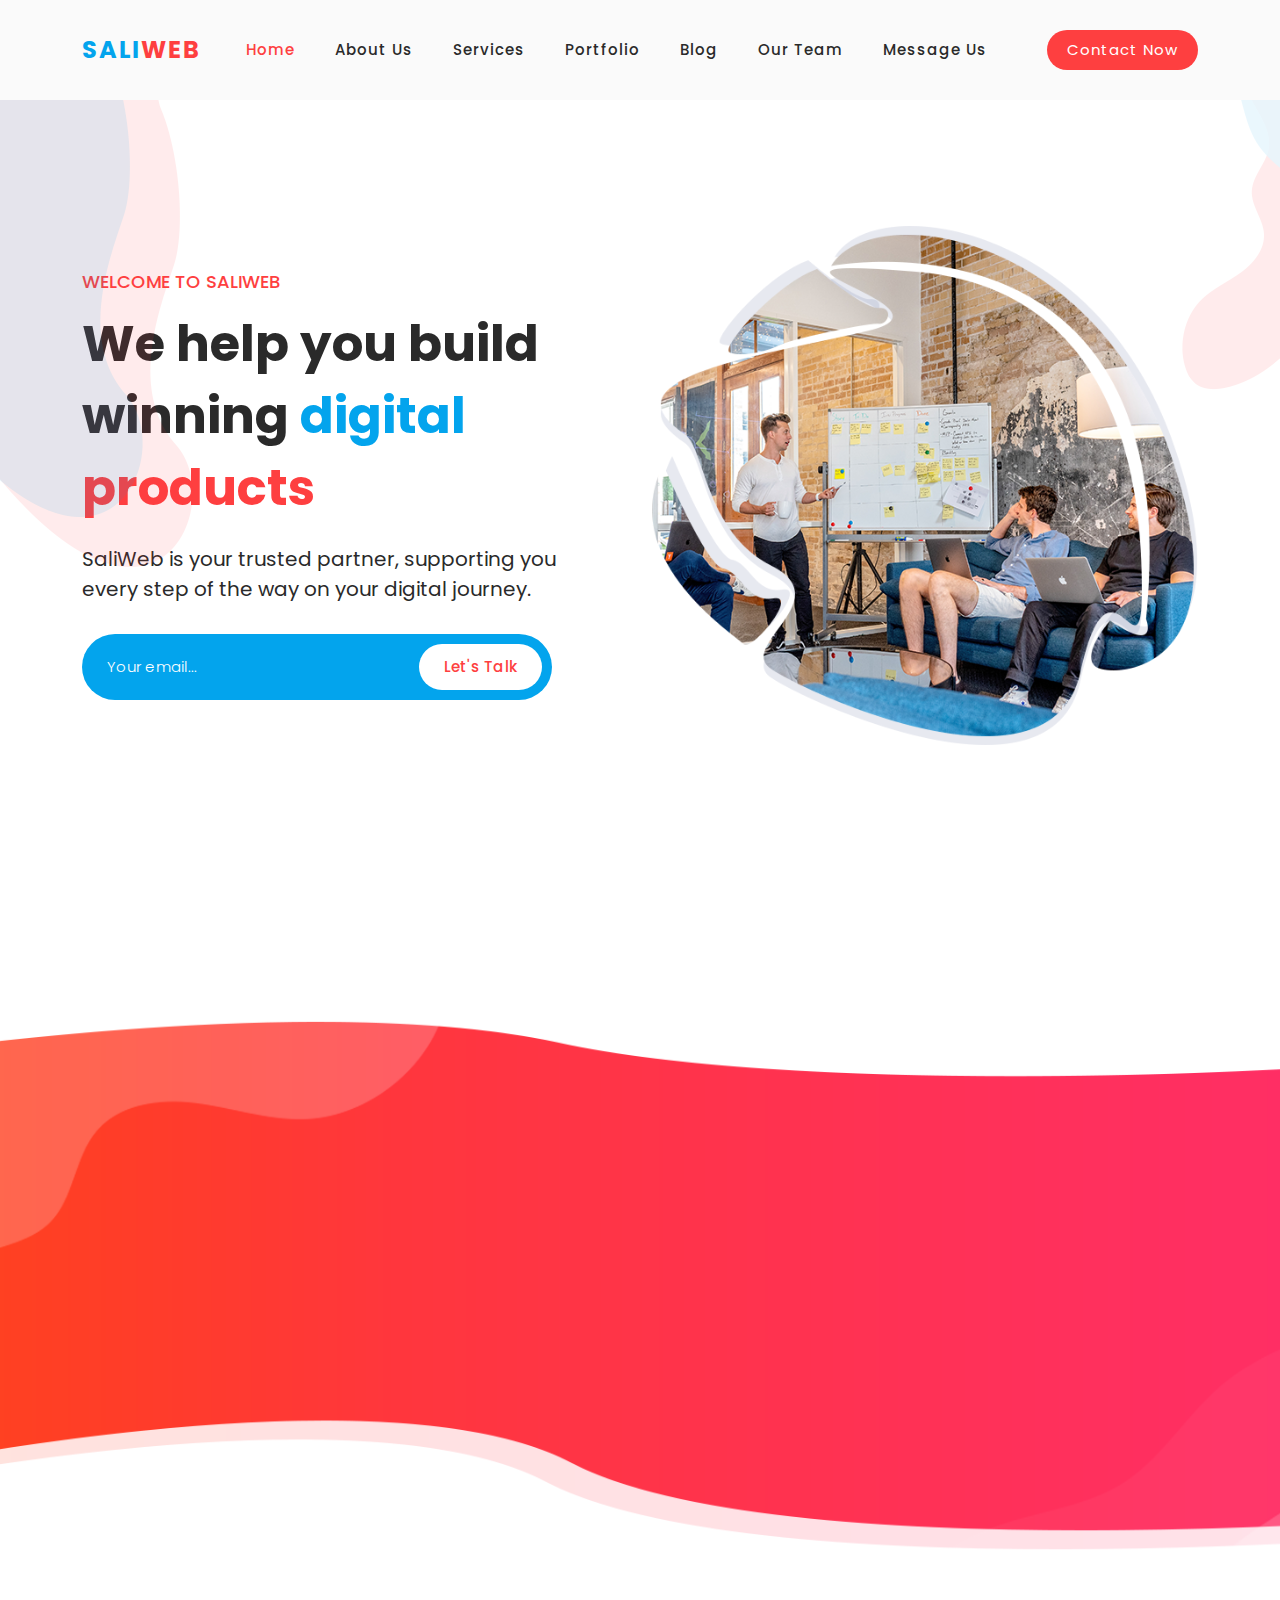
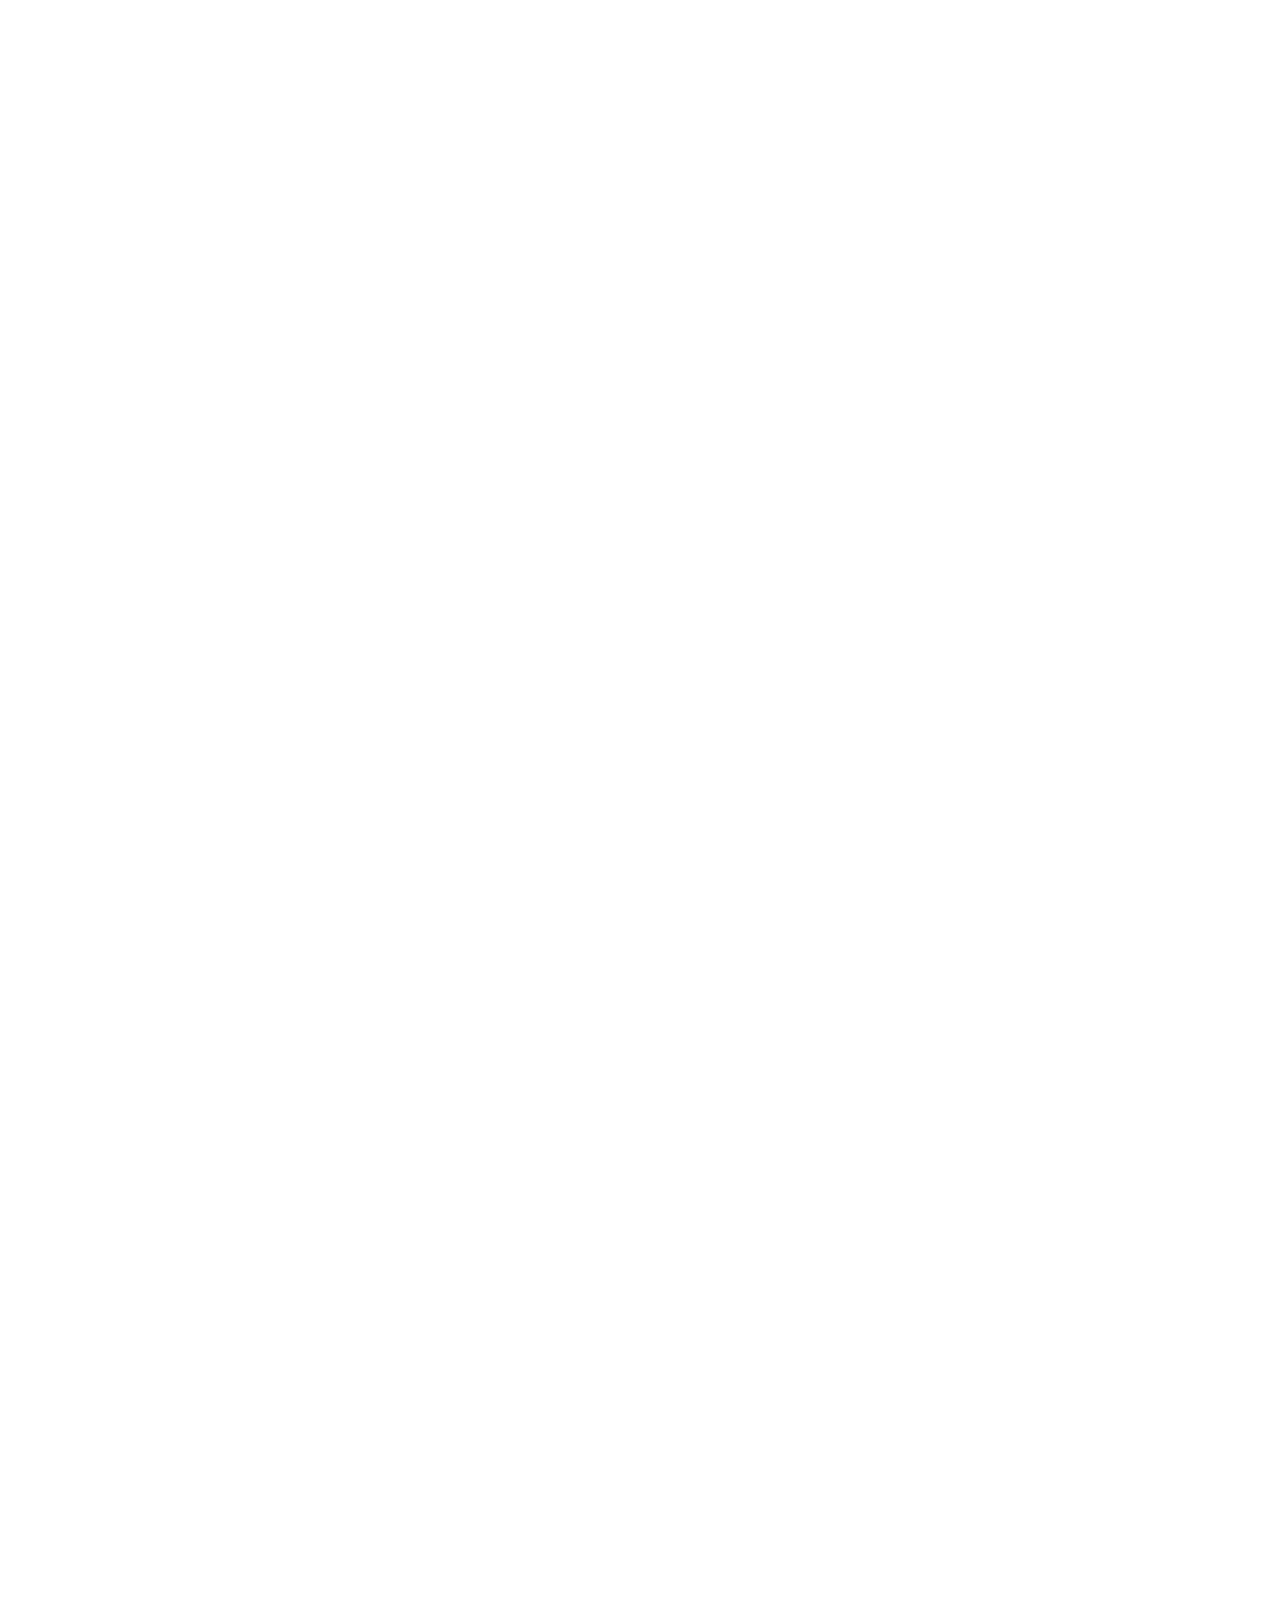
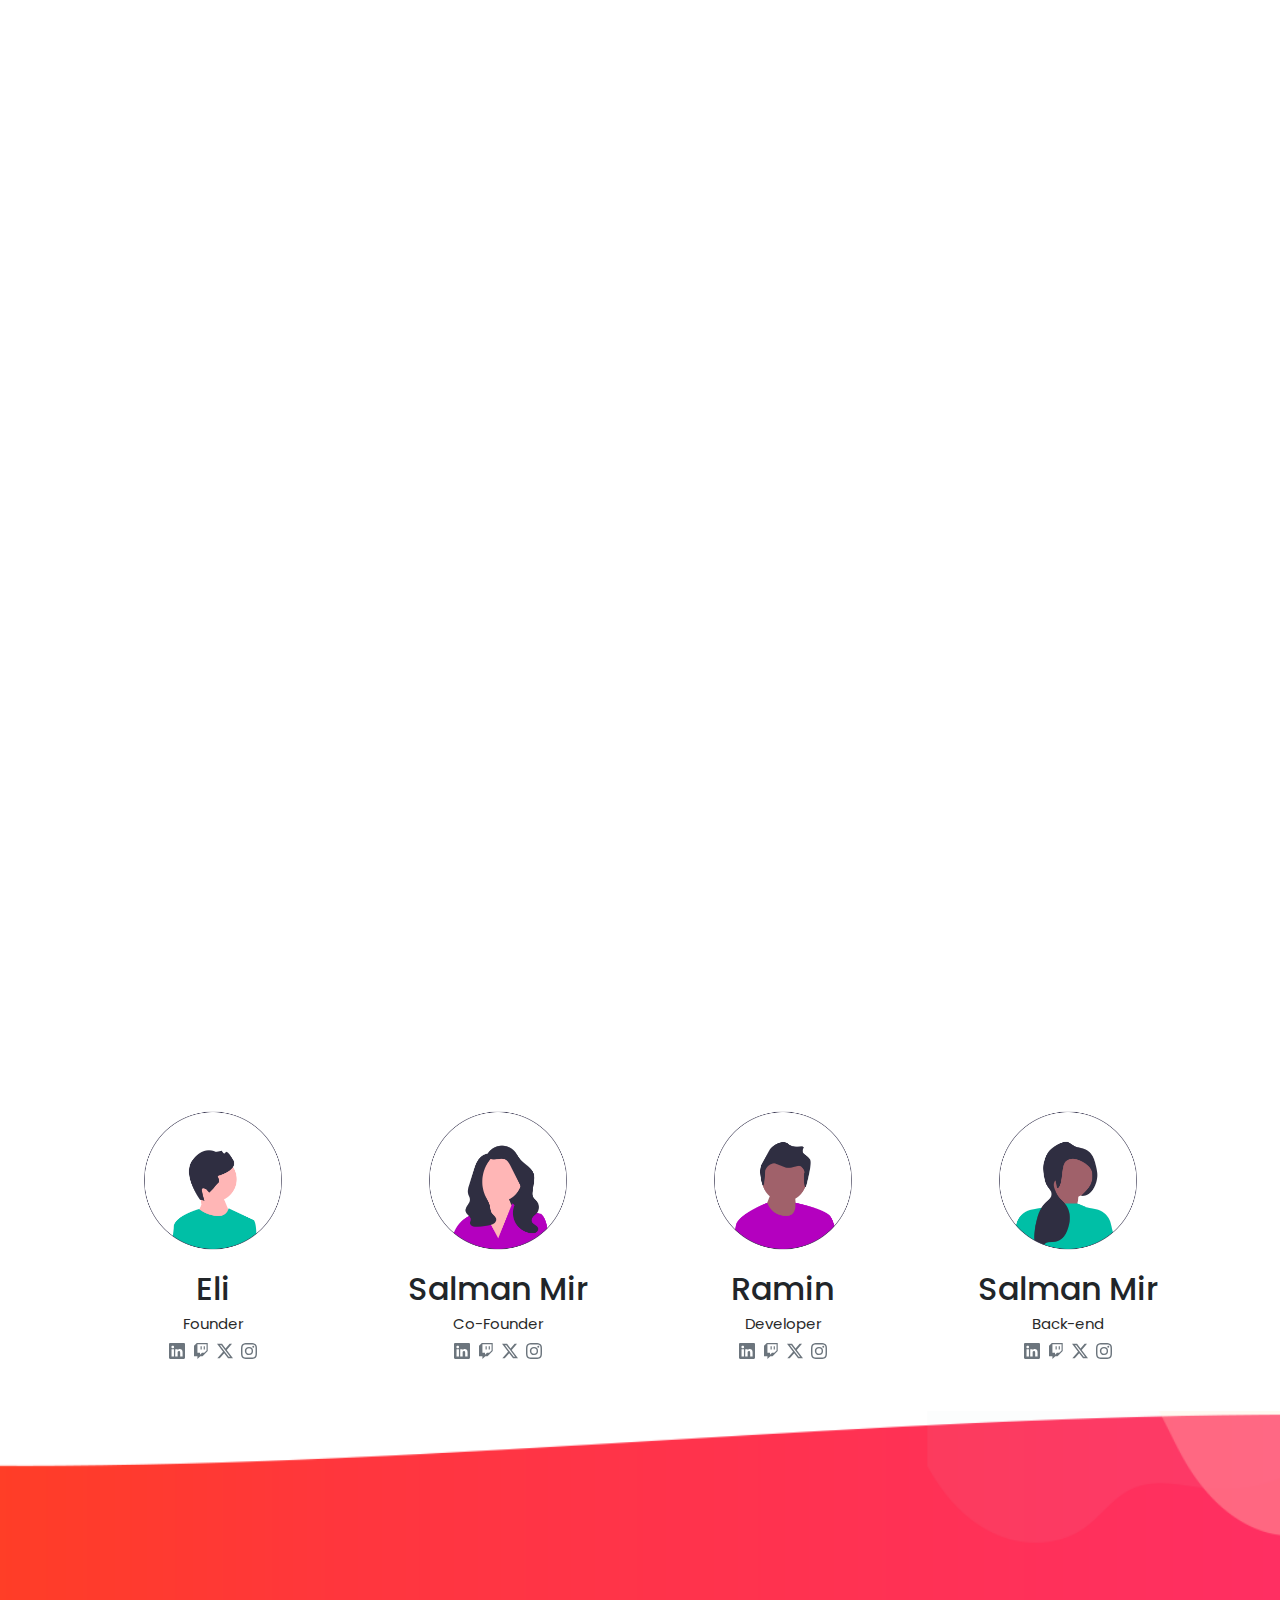
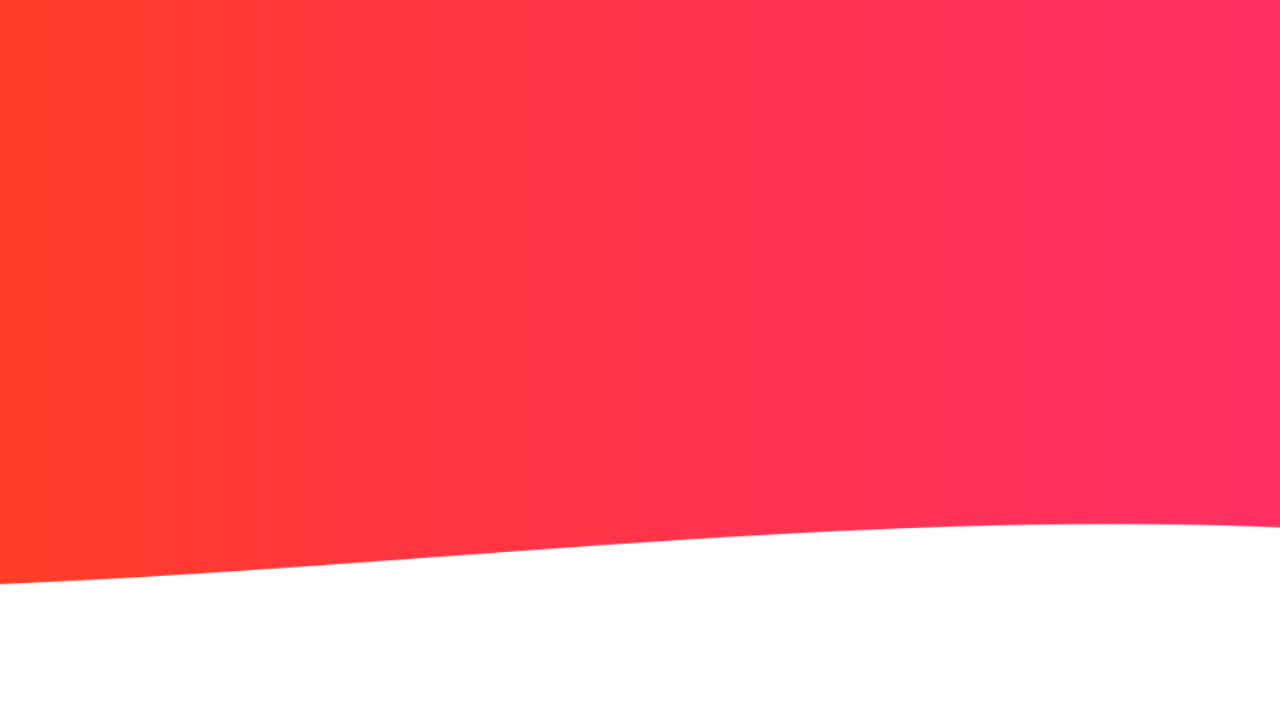
<file: index_en.html>
<!DOCTYPE html>
<html lang="en">

  <head>

    <meta charset="UTF-8">
    <meta name="viewport" content="width=device-width, initial-scale=1, shrink-to-fit=no">
    <meta name="description" content="">
    <meta name="author" content="">
    <link rel="preconnect" href="https://fonts.gstatic.com">
    <link href="https://fonts.googleapis.com/css2?family=Poppins:wght@100;200;300;400;500;600;700;800;900&display=swap" rel="stylesheet">

    <title>SaliWeb</title>

    <!-- Bootstrap core CSS -->
    <link href="vendor/bootstrap/css/bootstrap.min.css" rel="stylesheet">
    <link rel="stylesheet" href="https://cdn.jsdelivr.net/npm/bootstrap-icons@1.11.3/font/bootstrap-icons.min.css">

    <!-- Additional CSS Files -->
    <link rel="stylesheet" href="assets/css/fontawesome.css">
    <link rel="stylesheet" href="assets/css/templatemo-space-dynamic.css">
    <link rel="stylesheet" href="assets/css/animated.css">
    <link rel="stylesheet" href="assets/css/owl.css">


  </head>

<body>

  <!-- ***** Preloader Start ***** -->
  <div id="js-preloader" class="js-preloader">
    <div class="preloader-inner">
      <span class="dot"></span>
      <div class="dots">
        <span></span>
        <span></span>
        <span></span>
      </div>
    </div>
  </div>
  <!-- ***** Preloader End ***** -->

  <!-- ***** Header Area Start ***** -->
  <header class="header-area header-sticky wow slideInDown" data-wow-duration="0.75s" data-wow-delay="0s">
    <div class="container">
      <div class="row">
        <div class="col-12">
          <nav class="main-nav">
            <!-- ***** Logo Start ***** -->
            <a href="index_en.html" class="logo">
              <h4>SALI<span>Web</span></h4>
            </a>
            <!-- ***** Logo End ***** -->
            <!-- ***** Menu Start ***** -->
            <ul class="nav">
              <li class="scroll-to-section"><a href="#top" class="active">Home</a></li>
              <li class="scroll-to-section"><a href="#about">About Us</a></li>
              <li class="scroll-to-section"><a href="#services">Services</a></li>
              <li class="scroll-to-section"><a href="#portfolio">Portfolio</a></li>
              <li class="scroll-to-section"><a href="#blog">Blog</a></li> 
              <li class="scroll-to-section"><a href="#team">Our Team</a></li> 
              <li class="scroll-to-section"><a href="#contact">Message Us</a></li> 
              <li class="scroll-to-section"><div class="main-red-button"><a href="#contact">Contact Now</a></div></li> 
            </ul>        
            <a class='menu-trigger'>
                <span>Menu</span>
            </a>
            <!-- ***** Menu End ***** -->
          </nav>
        </div>
      </div>
    </div>
  </header>
  <!-- ***** Header Area End ***** -->

  <div class="main-banner wow fadeIn" id="top" data-wow-duration="1s" data-wow-delay="0.5s">
    <div class="container">
      <div class="row">
        <div class="col-lg-12">
          <div class="row">
            <div class="col-lg-6 align-self-center">
              <div class="left-content header-text wow fadeInLeft" data-wow-duration="1s" data-wow-delay="1s">
                <h6>Welcome to SaliWeb</h6>
                <h2>We help you build
                  winning <em>digital</em> <span>products</span></h2>
                <p style="font-size: 20px;">SaliWeb is your trusted partner, supporting you every step of the way on your digital journey.</p>
                <form id="search" action="#" method="GET">
                  <fieldset>
                    <input type="address" name="address" class="email" placeholder="Your email..." autocomplete="on" required>
                  </fieldset>
                  <fieldset>
                    <button type="submit" class="main-button">Let's talk</button>
                  </fieldset>
                </form>
              </div>
            </div>
            <div class="col-lg-6">
              <div class="right-image wow fadeInRight" data-wow-duration="1s" data-wow-delay="0.5s">
                <img src="assets/images/banner-right-image.png" alt="team meeting">
              </div>
            </div>
          </div>
        </div>
      </div>
    </div>
  </div>

  <div id="about" class="about-us section">
    <div class="container">
      <div class="row">
        <div class="col-lg-4">
          <div class="left-image wow fadeIn" data-wow-duration="1s" data-wow-delay="0.2s">
            <img src="assets/images/about-left-image.png" alt="person graphic">
          </div>
        </div>
        <div class="col-lg-8 align-self-center">
          <div class="services">
            <div class="row">
              <div class="col-lg-6">
                <div class="item wow fadeIn" data-wow-duration="1s" data-wow-delay="0.5s">
                  <div class="icon">
                    <img src="assets/images/service-icon-03.png" alt="reporting">
                  </div>
                  <div class="right-text">
                    <h4>Interface Design</h4>
                    <p>A successful website or app requires a stunning user. We'll get you there.</p>
                  </div>
                </div>
              </div>
              <div class="col-lg-6">
                <div class="item wow fadeIn" data-wow-duration="1s" data-wow-delay="0.7s">
                  <div class="icon">
                    <img src="assets/images/service-icon-02.png" alt="">
                  </div>
                  <div class="right-text">
                    <h4>Branding</h4>
                    <p>The first thing people notice and the last thing they remember.</p>
                  </div>
                </div>
              </div>
              <div class="col-lg-6">
                <div class="item wow fadeIn" data-wow-duration="1s" data-wow-delay="0.9s">
                  <div class="icon">
                    <img src="assets/images/service-icon-01.png" alt="">
                  </div>
                  <div class="right-text">
                    <h4>Developement</h4>
                    <p>What's under the hood is just as important as what you see on the surface.</p>
                  </div>
                </div>
              </div>
              <div class="col-lg-6">
                <div class="item wow fadeIn" data-wow-duration="1s" data-wow-delay="1.1s">
                  <div class="icon">
                    <img src="assets/images/service-icon-04.png" alt="">
                  </div>
                  <div class="right-text">
                    <h4>Ongoing Support</h4>
                    <p>When the project ends, our commitment to your success doesn’t.</p>
                  </div>
                </div>
              </div>
            </div>
          </div>
        </div>
      </div>
    </div>
  </div>

  <div id="services" class="our-services section">
    <div class="container">
      <div class="row">
        <div class="col-lg-6 align-self-center  wow fadeInLeft" data-wow-duration="1s" data-wow-delay="0.2s">
          <div class="left-image">
            <img src="assets/images/services-left-image.png" alt="">
          </div>
        </div>
        <div class="col-lg-6 wow fadeInRight" data-wow-duration="1s" data-wow-delay="0.2s">
          <div class="section-heading">
            <h2>Grow your website with our <em>SEO</em> service &amp; <span>Project</span> Ideas</h2>
            <p>SaliWeb provides a full range of custom software development services.
              With 16-years of experience and 400+ projects delivered,  we’re not just creating code. We help you enhance the value of your business, achieve your strategic goals, and win the market.</p>
          </div>
          <div class="row">
            <div class="col-lg-12">
              <div class="first-bar progress-skill-bar">
                <h4>Website Analysis</h4>
                <span>84%</span>
                <div class="filled-bar"></div>
                <div class="full-bar"></div>
              </div>
            </div>
            <div class="col-lg-12">
              <div class="second-bar progress-skill-bar">
                <h4>SEO Reports</h4>
                <span>88%</span>
                <div class="filled-bar"></div>
                <div class="full-bar"></div>
              </div>
            </div>
            <div class="col-lg-12">
              <div class="third-bar progress-skill-bar">
                <h4>Page Optimizations</h4>
                <span>94%</span>
                <div class="filled-bar"></div>
                <div class="full-bar"></div>
              </div>
            </div>
          </div>
        </div>
      </div>
    </div>
  </div>

  <div id="portfolio" class="our-portfolio section">
    <div class="container">
      <div class="row">
        <div class="col-lg-6 offset-lg-3">
          <div class="section-heading  wow bounceIn" data-wow-duration="1s" data-wow-delay="0.2s">
            <h2>See What Our Agency <em>Offers</em> &amp; What We <span>Provide</span></h2>
          </div>
        </div>
      </div>
      <div class="row">
        <div class="col-lg-3 col-sm-6">
          <a href="#">
            <div class="item wow bounceInUp" data-wow-duration="1s" data-wow-delay="0.3s">
              <div class="hidden-content">
                <h4>Web Design</h4>
                <p>We analyze your business to design a website which increases conversion rates and produces positive results.</p>
              </div>
              <div class="showed-content">
                <img src="assets/images/portfolio-image.png" alt="">
              </div>
            </div>
          </a>
        </div>
        <div class="col-lg-3 col-sm-6">
          <a href="#">
            <div class="item wow bounceInUp" data-wow-duration="1s" data-wow-delay="0.4s">
              <div class="hidden-content">
                <h4>Web Development</h4>
                <p>Our custom web apps decrease downtime and increase efficiency, and there is no need for users to install them on their hard drives.</p>
              </div>
              <div class="showed-content">
                <img src="assets/images/portfolio-image.png" alt="">
              </div>
            </div>
          </a>
        </div>
        <div class="col-lg-3 col-sm-6">
          <a href="#">
            <div class="item wow bounceInUp" data-wow-duration="1s" data-wow-delay="0.5s">
              <div class="hidden-content">
                <h4>Mobile Apps</h4>
                <p>Our custom mobile apps work equally well across different screen sizes and devices, so you may tap into a larger audience base.</p>
              </div>
              <div class="showed-content">
                <img src="assets/images/portfolio-image.png" alt="">
              </div>
            </div>
          </a>
        </div>
        <div class="col-lg-3 col-sm-6">
          <a href="#">
            <div class="item wow bounceInUp" data-wow-duration="1s" data-wow-delay="0.6s">
              <div class="hidden-content">
                <h4>Branding</h4>
                <p>We use different branding strategies to help our clients build credibility and customer loyalty, while giving them a competitive edge.</p>
              </div>
              <div class="showed-content">
                <img src="assets/images/portfolio-image.png" alt="">
              </div>
            </div>
          </a>
        </div>
      </div>
    </div>
  </div>

  <div id="blog" class="our-blog section mb-5">
    <div class="container">
      <div class="row">
        <div class="col-lg-6 wow fadeInDown" data-wow-duration="1s" data-wow-delay="0.25s">
          <div class="section-heading">
            <h2>Check Out What Is <em>Trending</em> In Our Latest <span>News</span></h2>
          </div>
        </div>
        <div class="col-lg-6 wow fadeInDown" data-wow-duration="1s" data-wow-delay="0.25s">
          <div class="top-dec">
            <img src="assets/images/blog-dec.png" alt="">
          </div>
        </div>
      </div>
      <div class="row">
        <div class="col-lg-6 wow fadeInUp" data-wow-duration="1s" data-wow-delay="0.25s">
          <div class="left-image">
            <a href="#"><img src="assets/images/big-blog-thumb.jpg" alt="Workspace Desktop"></a>
            <div class="info">
              <div class="inner-content">
                <ul>
                  <li><i class="fa fa-calendar"></i> 24 Mar 2021</li>
                  <li><i class="fa fa-users"></i> TemplateMo</li>
                  <li><i class="fa fa-folder"></i> Branding</li>
                </ul>
                <a href="#"><h4>SEO Agency &amp; Digital Marketing</h4></a>
                <p>Lorem ipsum dolor sit amet, consectetur and sed doer ket eismod tempor incididunt ut labore et dolore magna...</p>
                <div class="main-blue-button">
                  <a href="#">Discover More</a>
                </div>
              </div>
            </div>
          </div>
        </div>
        <div class="col-lg-6 wow fadeInUp" data-wow-duration="1s" data-wow-delay="0.25s">
          <div class="right-list">
            <ul>
              <li>
                <div class="left-content align-self-center">
                  <span><i class="fa fa-calendar"></i> 18 Mar 2021</span>
                  <a href="#"><h4>New Websites &amp; Backlinks</h4></a>
                  <p>Lorem ipsum dolor sit amsecteturii and sed doer ket eismod...</p>
                </div>
                <div class="right-image mt-5">
                  <a href="#"><img src="assets/images/post1.jpg" alt=""></a>
                </div>
              </li>
              <li>
                <div class="left-content align-self-center">
                  <span><i class="fa fa-calendar"></i> 14 Mar 2021</span>
                  <a href="#"><h4>SEO Analysis &amp; Content Ideas</h4></a>
                  <p>Lorem ipsum dolor sit amsecteturii and sed doer ket eismod...</p>
                </div>
                <div class="right-image">
                  <a href="#"><img src="assets/images/post2.jpg" alt=""></a>
                </div>
              </li>
              <li>
                <div class="left-content align-self-center">
                  <span><i class="fa fa-calendar"></i> 06 Mar 2021</span>
                  <a href="#"><h4>SEO Tips &amp; Digital Marketing</h4></a>
                  <p>Lorem ipsum dolor sit amsecteturii and sed doer ket eismod...</p>
                </div>
                <div class="right-image">
                  <a href="#"><img src="assets/images/blog-thumb-01.jpg" alt=""></a>
                </div>
              </li>
            </ul>
          </div>
        </div>
      </div>
    </div>
  </div>

  <div id="team" class="our-portfolio section my-5">
    <div class="container">
      <div class="row">
        <div class="col-lg-6 offset-lg-3">
          <div class="section-heading  wow bounceIn" data-wow-duration="1s" data-wow-delay="0.2s">
            <h2>Meet Our Team &amp; We are SALI <em>WEB</em> <span>Developers</span></h2>
          </div>
        </div>
      </div>
      <!-- <div class="row">
        <div class="col-lg-3 col-sm-6">
          <a href="#">
            <div class="item wow bounceInUp" data-wow-duration="1s" data-wow-delay="0.3s">
              <div class="hidden-content">
                <h4>Salman Mir</h4>
                <p>Shaaaaakh e TEAM, achar faranse</p>
              </div>
              <div class="showed-content prof">
                <img src="assets/images/prof1.png" alt="">
              </div>
            </div>
          </a>
        </div>
        <div class="col-lg-3 col-sm-6">
          <a href="#">
            <div class="item wow bounceInUp" data-wow-duration="1s" data-wow-delay="0.4s">
              <div class="hidden-content">
                <h4>Website Reporting</h4>
                <p>Lorem ipsum dolor sit ameti ctetur aoi adipiscing eto.</p>
              </div>
              <div class="showed-content">
                <img src="assets/images/prof2.png" alt="">
              </div>
            </div>
          </a>
        </div>
        <div class="col-lg-3 col-sm-6">
          <a href="#">
            <div class="item wow bounceInUp" data-wow-duration="1s" data-wow-delay="0.5s">
              <div class="hidden-content">
                <h4>Performance Tests</h4>
                <p>Lorem ipsum dolor sit ameti ctetur aoi adipiscing eto.</p>
              </div>
              <div class="showed-content">
                <img src="assets/images/prof4.png" alt="">
              </div>
            </div>
          </a>
        </div>
        <div class="col-lg-3 col-sm-6">
          <a href="#">
            <div class="item wow bounceInUp" data-wow-duration="1s" data-wow-delay="0.6s">
              <div class="hidden-content">
                <h4>Data Analysis</h4>
                <p>Lorem ipsum dolor sit ameti ctetur aoi adipiscing eto.</p>
              </div>
              <div class="showed-content">
                <img src="assets/images/prof3.png" alt="">
              </div>
            </div>
          </a>
        </div>
      </div> -->
      <div class="row">
        <div class="col-lg-3 text-center">
          <img src="assets/images/prof2.png" class="img-fluid rounded-circle " alt="Salman Mir" style="width: 200px;">
          <h2>Eli</h2>
          <p>Founder</p>
          <ul class="list-unstyled d-flex justify-content-center">
            <li class="mx-1">
              <a href="#" class="text-muted"><svg xmlns="http://www.w3.org/2000/svg" width="16" height="16" fill="currentColor" class="bi bi-linkedin" viewBox="0 0 16 16">
                <path d="M0 1.146C0 .513.526 0 1.175 0h13.65C15.474 0 16 .513 16 1.146v13.708c0 .633-.526 1.146-1.175 1.146H1.175C.526 16 0 15.487 0 14.854zm4.943 12.248V6.169H2.542v7.225zm-1.2-8.212c.837 0 1.358-.554 1.358-1.248-.015-.709-.52-1.248-1.342-1.248S2.4 3.226 2.4 3.934c0 .694.521 1.248 1.327 1.248zm4.908 8.212V9.359c0-.216.016-.432.08-.586.173-.431.568-.878 1.232-.878.869 0 1.216.662 1.216 1.634v3.865h2.401V9.25c0-2.22-1.184-3.252-2.764-3.252-1.274 0-1.845.7-2.165 1.193v.025h-.016l.016-.025V6.169h-2.4c.03.678 0 7.225 0 7.225z"/>
              </svg></a>
            </li>
            <li class="mx-1">
              <a href="#" class="text-muted"><svg xmlns="http://www.w3.org/2000/svg" width="16" height="16" fill="currentColor" class="bi bi-linkedin" viewBox="0 0 16 16">
                <path d="M3.857 0 1 2.857v10.286h3.429V16l2.857-2.857H9.57L14.714 8V0zm9.714 7.429-2.285 2.285H9l-2 2v-2H4.429V1.143h9.142z"/>
                <path d="M11.857 3.143h-1.143V6.57h1.143zm-3.143 0H7.571V6.57h1.143z"/>
              
              </svg></a>
            </li>
            <li class="mx-1">
              <a href="#" class="text-muted"><svg xmlns="http://www.w3.org/2000/svg" width="16" height="16" fill="currentColor" class="bi bi-linkedin" viewBox="0 0 16 16">
                <path d="M12.6.75h2.454l-5.36 6.142L16 15.25h-4.937l-3.867-5.07-4.425 5.07H.316l5.733-6.57L0 .75h5.063l3.495 4.633L12.601.75Zm-.86 13.028h1.36L4.323 2.145H2.865z"/>
              </svg></a>
            </li>
            <li class="mx-1">
              <a href="#" class="text-muted"><svg xmlns="http://www.w3.org/2000/svg" width="16" height="16" fill="currentColor" class="bi bi-linkedin" viewBox="0 0 16 16">
                <path d="M8 0C5.829 0 5.556.01 4.703.048 3.85.088 3.269.222 2.76.42a3.9 3.9 0 0 0-1.417.923A3.9 3.9 0 0 0 .42 2.76C.222 3.268.087 3.85.048 4.7.01 5.555 0 5.827 0 8.001c0 2.172.01 2.444.048 3.297.04.852.174 1.433.372 1.942.205.526.478.972.923 1.417.444.445.89.719 1.416.923.51.198 1.09.333 1.942.372C5.555 15.99 5.827 16 8 16s2.444-.01 3.298-.048c.851-.04 1.434-.174 1.943-.372a3.9 3.9 0 0 0 1.416-.923c.445-.445.718-.891.923-1.417.197-.509.332-1.09.372-1.942C15.99 10.445 16 10.173 16 8s-.01-2.445-.048-3.299c-.04-.851-.175-1.433-.372-1.941a3.9 3.9 0 0 0-.923-1.417A3.9 3.9 0 0 0 13.24.42c-.51-.198-1.092-.333-1.943-.372C10.443.01 10.172 0 7.998 0zm-.717 1.442h.718c2.136 0 2.389.007 3.232.046.78.035 1.204.166 1.486.275.373.145.64.319.92.599s.453.546.598.92c.11.281.24.705.275 1.485.039.843.047 1.096.047 3.231s-.008 2.389-.047 3.232c-.035.78-.166 1.203-.275 1.485a2.5 2.5 0 0 1-.599.919c-.28.28-.546.453-.92.598-.28.11-.704.24-1.485.276-.843.038-1.096.047-3.232.047s-2.39-.009-3.233-.047c-.78-.036-1.203-.166-1.485-.276a2.5 2.5 0 0 1-.92-.598 2.5 2.5 0 0 1-.6-.92c-.109-.281-.24-.705-.275-1.485-.038-.843-.046-1.096-.046-3.233s.008-2.388.046-3.231c.036-.78.166-1.204.276-1.486.145-.373.319-.64.599-.92s.546-.453.92-.598c.282-.11.705-.24 1.485-.276.738-.034 1.024-.044 2.515-.045zm4.988 1.328a.96.96 0 1 0 0 1.92.96.96 0 0 0 0-1.92m-4.27 1.122a4.109 4.109 0 1 0 0 8.217 4.109 4.109 0 0 0 0-8.217m0 1.441a2.667 2.667 0 1 1 0 5.334 2.667 2.667 0 0 1 0-5.334"/>
              </svg></a>
            </li>
          </ul>
        </div>
        <div class="col-lg-3 text-center">
          <img src="assets/images/prof1.png" class="img-fluid rounded-circle " alt="Salman Mir" style="width: 200px;">
          <h2>Salman Mir</h2>
          <p>Co-Founder</p>
          <ul class="list-unstyled d-flex justify-content-center">
            <li class="mx-1">
              <a href="#" class="text-muted"><svg xmlns="http://www.w3.org/2000/svg" width="16" height="16" fill="currentColor" class="bi bi-linkedin" viewBox="0 0 16 16">
                <path d="M0 1.146C0 .513.526 0 1.175 0h13.65C15.474 0 16 .513 16 1.146v13.708c0 .633-.526 1.146-1.175 1.146H1.175C.526 16 0 15.487 0 14.854zm4.943 12.248V6.169H2.542v7.225zm-1.2-8.212c.837 0 1.358-.554 1.358-1.248-.015-.709-.52-1.248-1.342-1.248S2.4 3.226 2.4 3.934c0 .694.521 1.248 1.327 1.248zm4.908 8.212V9.359c0-.216.016-.432.08-.586.173-.431.568-.878 1.232-.878.869 0 1.216.662 1.216 1.634v3.865h2.401V9.25c0-2.22-1.184-3.252-2.764-3.252-1.274 0-1.845.7-2.165 1.193v.025h-.016l.016-.025V6.169h-2.4c.03.678 0 7.225 0 7.225z"/>
              </svg></a>
            </li>
            <li class="mx-1">
              <a href="#" class="text-muted"><svg xmlns="http://www.w3.org/2000/svg" width="16" height="16" fill="currentColor" class="bi bi-linkedin" viewBox="0 0 16 16">
                <path d="M3.857 0 1 2.857v10.286h3.429V16l2.857-2.857H9.57L14.714 8V0zm9.714 7.429-2.285 2.285H9l-2 2v-2H4.429V1.143h9.142z"/>
                <path d="M11.857 3.143h-1.143V6.57h1.143zm-3.143 0H7.571V6.57h1.143z"/>
              
              </svg></a>
            </li>
            <li class="mx-1">
              <a href="#" class="text-muted"><svg xmlns="http://www.w3.org/2000/svg" width="16" height="16" fill="currentColor" class="bi bi-linkedin" viewBox="0 0 16 16">
                <path d="M12.6.75h2.454l-5.36 6.142L16 15.25h-4.937l-3.867-5.07-4.425 5.07H.316l5.733-6.57L0 .75h5.063l3.495 4.633L12.601.75Zm-.86 13.028h1.36L4.323 2.145H2.865z"/>
              </svg></a>
            </li>
            <li class="mx-1">
              <a href="#" class="text-muted"><svg xmlns="http://www.w3.org/2000/svg" width="16" height="16" fill="currentColor" class="bi bi-linkedin" viewBox="0 0 16 16">
                <path d="M8 0C5.829 0 5.556.01 4.703.048 3.85.088 3.269.222 2.76.42a3.9 3.9 0 0 0-1.417.923A3.9 3.9 0 0 0 .42 2.76C.222 3.268.087 3.85.048 4.7.01 5.555 0 5.827 0 8.001c0 2.172.01 2.444.048 3.297.04.852.174 1.433.372 1.942.205.526.478.972.923 1.417.444.445.89.719 1.416.923.51.198 1.09.333 1.942.372C5.555 15.99 5.827 16 8 16s2.444-.01 3.298-.048c.851-.04 1.434-.174 1.943-.372a3.9 3.9 0 0 0 1.416-.923c.445-.445.718-.891.923-1.417.197-.509.332-1.09.372-1.942C15.99 10.445 16 10.173 16 8s-.01-2.445-.048-3.299c-.04-.851-.175-1.433-.372-1.941a3.9 3.9 0 0 0-.923-1.417A3.9 3.9 0 0 0 13.24.42c-.51-.198-1.092-.333-1.943-.372C10.443.01 10.172 0 7.998 0zm-.717 1.442h.718c2.136 0 2.389.007 3.232.046.78.035 1.204.166 1.486.275.373.145.64.319.92.599s.453.546.598.92c.11.281.24.705.275 1.485.039.843.047 1.096.047 3.231s-.008 2.389-.047 3.232c-.035.78-.166 1.203-.275 1.485a2.5 2.5 0 0 1-.599.919c-.28.28-.546.453-.92.598-.28.11-.704.24-1.485.276-.843.038-1.096.047-3.232.047s-2.39-.009-3.233-.047c-.78-.036-1.203-.166-1.485-.276a2.5 2.5 0 0 1-.92-.598 2.5 2.5 0 0 1-.6-.92c-.109-.281-.24-.705-.275-1.485-.038-.843-.046-1.096-.046-3.233s.008-2.388.046-3.231c.036-.78.166-1.204.276-1.486.145-.373.319-.64.599-.92s.546-.453.92-.598c.282-.11.705-.24 1.485-.276.738-.034 1.024-.044 2.515-.045zm4.988 1.328a.96.96 0 1 0 0 1.92.96.96 0 0 0 0-1.92m-4.27 1.122a4.109 4.109 0 1 0 0 8.217 4.109 4.109 0 0 0 0-8.217m0 1.441a2.667 2.667 0 1 1 0 5.334 2.667 2.667 0 0 1 0-5.334"/>
              </svg></a>
            </li>
          </ul>
        </div>
        <div class="col-lg-3 text-center">
          <img src="assets/images/prof4.png" class="img-fluid rounded-circle " alt="Salman Mir"style="width: 200px;">
          <h2>Ramin</h2>
          <p>Developer</p>
          <ul class="list-unstyled d-flex justify-content-center">
            <li class="mx-1">
              <a href="#" class="text-muted"><svg xmlns="http://www.w3.org/2000/svg" width="16" height="16" fill="currentColor" class="bi bi-linkedin" viewBox="0 0 16 16">
                <path d="M0 1.146C0 .513.526 0 1.175 0h13.65C15.474 0 16 .513 16 1.146v13.708c0 .633-.526 1.146-1.175 1.146H1.175C.526 16 0 15.487 0 14.854zm4.943 12.248V6.169H2.542v7.225zm-1.2-8.212c.837 0 1.358-.554 1.358-1.248-.015-.709-.52-1.248-1.342-1.248S2.4 3.226 2.4 3.934c0 .694.521 1.248 1.327 1.248zm4.908 8.212V9.359c0-.216.016-.432.08-.586.173-.431.568-.878 1.232-.878.869 0 1.216.662 1.216 1.634v3.865h2.401V9.25c0-2.22-1.184-3.252-2.764-3.252-1.274 0-1.845.7-2.165 1.193v.025h-.016l.016-.025V6.169h-2.4c.03.678 0 7.225 0 7.225z"/>
              </svg></a>
            </li>
            <li class="mx-1">
              <a href="#" class="text-muted"><svg xmlns="http://www.w3.org/2000/svg" width="16" height="16" fill="currentColor" class="bi bi-linkedin" viewBox="0 0 16 16">
                <path d="M3.857 0 1 2.857v10.286h3.429V16l2.857-2.857H9.57L14.714 8V0zm9.714 7.429-2.285 2.285H9l-2 2v-2H4.429V1.143h9.142z"/>
                <path d="M11.857 3.143h-1.143V6.57h1.143zm-3.143 0H7.571V6.57h1.143z"/>
              
              </svg></a>
            </li>
            <li class="mx-1">
              <a href="#" class="text-muted"><svg xmlns="http://www.w3.org/2000/svg" width="16" height="16" fill="currentColor" class="bi bi-linkedin" viewBox="0 0 16 16">
                <path d="M12.6.75h2.454l-5.36 6.142L16 15.25h-4.937l-3.867-5.07-4.425 5.07H.316l5.733-6.57L0 .75h5.063l3.495 4.633L12.601.75Zm-.86 13.028h1.36L4.323 2.145H2.865z"/>
              </svg></a>
            </li>
            <li class="mx-1">
              <a href="#" class="text-muted"><svg xmlns="http://www.w3.org/2000/svg" width="16" height="16" fill="currentColor" class="bi bi-linkedin" viewBox="0 0 16 16">
                <path d="M8 0C5.829 0 5.556.01 4.703.048 3.85.088 3.269.222 2.76.42a3.9 3.9 0 0 0-1.417.923A3.9 3.9 0 0 0 .42 2.76C.222 3.268.087 3.85.048 4.7.01 5.555 0 5.827 0 8.001c0 2.172.01 2.444.048 3.297.04.852.174 1.433.372 1.942.205.526.478.972.923 1.417.444.445.89.719 1.416.923.51.198 1.09.333 1.942.372C5.555 15.99 5.827 16 8 16s2.444-.01 3.298-.048c.851-.04 1.434-.174 1.943-.372a3.9 3.9 0 0 0 1.416-.923c.445-.445.718-.891.923-1.417.197-.509.332-1.09.372-1.942C15.99 10.445 16 10.173 16 8s-.01-2.445-.048-3.299c-.04-.851-.175-1.433-.372-1.941a3.9 3.9 0 0 0-.923-1.417A3.9 3.9 0 0 0 13.24.42c-.51-.198-1.092-.333-1.943-.372C10.443.01 10.172 0 7.998 0zm-.717 1.442h.718c2.136 0 2.389.007 3.232.046.78.035 1.204.166 1.486.275.373.145.64.319.92.599s.453.546.598.92c.11.281.24.705.275 1.485.039.843.047 1.096.047 3.231s-.008 2.389-.047 3.232c-.035.78-.166 1.203-.275 1.485a2.5 2.5 0 0 1-.599.919c-.28.28-.546.453-.92.598-.28.11-.704.24-1.485.276-.843.038-1.096.047-3.232.047s-2.39-.009-3.233-.047c-.78-.036-1.203-.166-1.485-.276a2.5 2.5 0 0 1-.92-.598 2.5 2.5 0 0 1-.6-.92c-.109-.281-.24-.705-.275-1.485-.038-.843-.046-1.096-.046-3.233s.008-2.388.046-3.231c.036-.78.166-1.204.276-1.486.145-.373.319-.64.599-.92s.546-.453.92-.598c.282-.11.705-.24 1.485-.276.738-.034 1.024-.044 2.515-.045zm4.988 1.328a.96.96 0 1 0 0 1.92.96.96 0 0 0 0-1.92m-4.27 1.122a4.109 4.109 0 1 0 0 8.217 4.109 4.109 0 0 0 0-8.217m0 1.441a2.667 2.667 0 1 1 0 5.334 2.667 2.667 0 0 1 0-5.334"/>
              </svg></a>
            </li>
          </ul>
        </div>
        <div class="col-lg-3 text-center">
          <img src="assets/images/prof3.png" class="img-fluid rounded-circle " alt="Salman Mir" style="width: 200px;">
          <h2>Salman Mir</h2>
          <p>Back-end</p>
          <ul class="list-unstyled d-flex justify-content-center">
            <li class="mx-1">
              <a href="#" class="text-muted"><svg xmlns="http://www.w3.org/2000/svg" width="16" height="16" fill="currentColor" class="bi bi-linkedin" viewBox="0 0 16 16">
                <path d="M0 1.146C0 .513.526 0 1.175 0h13.65C15.474 0 16 .513 16 1.146v13.708c0 .633-.526 1.146-1.175 1.146H1.175C.526 16 0 15.487 0 14.854zm4.943 12.248V6.169H2.542v7.225zm-1.2-8.212c.837 0 1.358-.554 1.358-1.248-.015-.709-.52-1.248-1.342-1.248S2.4 3.226 2.4 3.934c0 .694.521 1.248 1.327 1.248zm4.908 8.212V9.359c0-.216.016-.432.08-.586.173-.431.568-.878 1.232-.878.869 0 1.216.662 1.216 1.634v3.865h2.401V9.25c0-2.22-1.184-3.252-2.764-3.252-1.274 0-1.845.7-2.165 1.193v.025h-.016l.016-.025V6.169h-2.4c.03.678 0 7.225 0 7.225z"/>
              </svg></a>
            </li>
            <li class="mx-1">
              <a href="#" class="text-muted"><svg xmlns="http://www.w3.org/2000/svg" width="16" height="16" fill="currentColor" class="bi bi-linkedin" viewBox="0 0 16 16">
                <path d="M3.857 0 1 2.857v10.286h3.429V16l2.857-2.857H9.57L14.714 8V0zm9.714 7.429-2.285 2.285H9l-2 2v-2H4.429V1.143h9.142z"/>
                <path d="M11.857 3.143h-1.143V6.57h1.143zm-3.143 0H7.571V6.57h1.143z"/>
              
              </svg></a>
            </li>
            <li class="mx-1">
              <a href="#" class="text-muted"><svg xmlns="http://www.w3.org/2000/svg" width="16" height="16" fill="currentColor" class="bi bi-linkedin" viewBox="0 0 16 16">
                <path d="M12.6.75h2.454l-5.36 6.142L16 15.25h-4.937l-3.867-5.07-4.425 5.07H.316l5.733-6.57L0 .75h5.063l3.495 4.633L12.601.75Zm-.86 13.028h1.36L4.323 2.145H2.865z"/>
              </svg></a>
            </li>
            <li class="mx-1">
              <a href="#" class="text-muted"><svg xmlns="http://www.w3.org/2000/svg" width="16" height="16" fill="currentColor" class="bi bi-linkedin" viewBox="0 0 16 16">
                <path d="M8 0C5.829 0 5.556.01 4.703.048 3.85.088 3.269.222 2.76.42a3.9 3.9 0 0 0-1.417.923A3.9 3.9 0 0 0 .42 2.76C.222 3.268.087 3.85.048 4.7.01 5.555 0 5.827 0 8.001c0 2.172.01 2.444.048 3.297.04.852.174 1.433.372 1.942.205.526.478.972.923 1.417.444.445.89.719 1.416.923.51.198 1.09.333 1.942.372C5.555 15.99 5.827 16 8 16s2.444-.01 3.298-.048c.851-.04 1.434-.174 1.943-.372a3.9 3.9 0 0 0 1.416-.923c.445-.445.718-.891.923-1.417.197-.509.332-1.09.372-1.942C15.99 10.445 16 10.173 16 8s-.01-2.445-.048-3.299c-.04-.851-.175-1.433-.372-1.941a3.9 3.9 0 0 0-.923-1.417A3.9 3.9 0 0 0 13.24.42c-.51-.198-1.092-.333-1.943-.372C10.443.01 10.172 0 7.998 0zm-.717 1.442h.718c2.136 0 2.389.007 3.232.046.78.035 1.204.166 1.486.275.373.145.64.319.92.599s.453.546.598.92c.11.281.24.705.275 1.485.039.843.047 1.096.047 3.231s-.008 2.389-.047 3.232c-.035.78-.166 1.203-.275 1.485a2.5 2.5 0 0 1-.599.919c-.28.28-.546.453-.92.598-.28.11-.704.24-1.485.276-.843.038-1.096.047-3.232.047s-2.39-.009-3.233-.047c-.78-.036-1.203-.166-1.485-.276a2.5 2.5 0 0 1-.92-.598 2.5 2.5 0 0 1-.6-.92c-.109-.281-.24-.705-.275-1.485-.038-.843-.046-1.096-.046-3.233s.008-2.388.046-3.231c.036-.78.166-1.204.276-1.486.145-.373.319-.64.599-.92s.546-.453.92-.598c.282-.11.705-.24 1.485-.276.738-.034 1.024-.044 2.515-.045zm4.988 1.328a.96.96 0 1 0 0 1.92.96.96 0 0 0 0-1.92m-4.27 1.122a4.109 4.109 0 1 0 0 8.217 4.109 4.109 0 0 0 0-8.217m0 1.441a2.667 2.667 0 1 1 0 5.334 2.667 2.667 0 0 1 0-5.334"/>
              </svg></a>
            </li>
          </ul>
        </div>
      </div> 
    </div>
  </div>

  <div id="contact" class="contact-us section mt-5">
    <div class="container">
      <div class="row">
        <div class="col-lg-6 align-self-center wow fadeInLeft" data-wow-duration="0.5s" data-wow-delay="0.25s">
          <div class="section-heading">
            <h2>Feel Free To Send Us a Message About Your Website Needs</h2>
            <p>Lorem ipsum dolor sit amet, consectetur adipiscing elit, sed doer ket eismod tempor incididunt ut labore et dolores</p>
            <div class="phone-info">
              <h4>For any enquiry, Call Us: <span><i class="fa fa-phone"></i> <a href="#">010-020-0340</a></span></h4>
            </div>
          </div>
        </div>
        <div class="col-lg-6 wow fadeInRight" data-wow-duration="0.5s" data-wow-delay="0.25s">
          <form id="contact" action="" method="post">
            <div class="row">
              <div class="col-lg-6">
                <fieldset>
                  <input type="name" name="name" id="name" placeholder="Name" autocomplete="on" required>
                </fieldset>
              </div>
              <div class="col-lg-6">
                <fieldset>
                  <input type="surname" name="surname" id="surname" placeholder="Surname" autocomplete="on" required>
                </fieldset>
              </div>
              <div class="col-lg-12">
                <fieldset>
                  <input type="text" name="email" id="email" pattern="[^ @]*@[^ @]*" placeholder="Your Email" required="">
                </fieldset>
              </div>
              <div class="col-lg-12">
                <fieldset>
                  <textarea name="message" type="text" class="form-control" id="message" placeholder="Message" required=""></textarea>  
                </fieldset>
              </div>
              <div class="col-lg-12">
                <fieldset>
                  <button type="submit" id="form-submit" class="main-button ">Send Message</button>
                </fieldset>
              </div>
            </div>
            <div class="contact-dec">
              <img src="assets/images/contact-decoration.png" alt="">
            </div>
          </form>
        </div>
      </div>
    </div>
  </div>



  
  <footer>
    <div class="container">
      <div class="row">
        <div class="col-lg-12 wow fadeIn" data-wow-duration="1s" data-wow-delay="0.25s">
          <p>© Copyright 2021 Space Dynamic Co. All Rights Reserved. 
          
          <br>Design: <a rel="nofollow" href="#">َُSALIWEB</a></p>
        </div>
      </div>
    </div>
  </footer>
  <!-- Scripts -->
  <script src="vendor/jquery/jquery.min.js"></script>
  <script src="vendor/bootstrap/js/bootstrap.bundle.min.js"></script>
  <script src="assets/js/owl-carousel.js"></script>
  <script src="assets/js/animation.js"></script>
  <script src="assets/js/imagesloaded.js"></script>
  <script src="assets/js/templatemo-custom.js"></script>

</body>
</html>
</file>
<file: assets/css/templatemo-space-dynamic.css>
/* 

TemplateMo 562 Space Dynamic

https://templatemo.com/tm-562-space-dynamic

*/

/* ---------------------------------------------
Table of contents
------------------------------------------------
01. font & reset css
02. reset
03. global styles
04. header
05. banner
06. features
07. testimonials
08. contact
09. footer
10. preloader
11. search
12. portfolio

--------------------------------------------- */
/* 
---------------------------------------------
font & reset css
--------------------------------------------- 
*/
@import url('https://fonts.googleapis.com/css2?family=Poppins:wght@100;200;300;400;500;600;700;800;900&display=swap');
/* 
---------------------------------------------
reset
--------------------------------------------- 
*/
html, body, div, span, applet, object, iframe, h1, h2, h3, h4, h5, h6, p, blockquote, div
pre, a, abbr, acronym, address, big, cite, code, del, dfn, em, font, img, ins, kbd, q,
s, samp, small, strike, strong, sub, sup, tt, var, b, u, i, center, dl, dt, dd, ol, ul, li,
figure, header, nav, section, article, aside, footer, figcaption {
  margin: 0;
  padding: 0;
  border: 0;
  outline: 0;
}

/* clear fix */
.grid:after {
  content: '';
  display: block;
  clear: both;
}

/* ---- .grid-item ---- */

.grid-sizer,
.grid-item {
  width: 50%;
}

.grid-item {
  float: left;
}

.grid-item img {
  display: block;
  max-width: 100%;
}

.clearfix:after {
  content: ".";
  display: block;
  clear: both;
  visibility: hidden;
  line-height: 0;
  height: 0;
}

.clearfix {
  display: inline-block;
}

html[xmlns] .clearfix {
  display: block;
}

* html .clearfix {
  height: 1%;
}

ul, li {
  padding: 0;
  margin: 0;
  list-style: none;
}

header, nav, section, article, aside, footer, hgroup {
  display: block;
}

* {
  box-sizing: border-box;
}

html, body {
  font-family: 'Poppins', sans-serif;
  font-weight: 400;
  background-color: #ffffff;
  -ms-text-size-adjust: 100%;
  -webkit-font-smoothing: antialiased;
  -moz-osx-font-smoothing: grayscale;
}

a {
  text-decoration: none !important;
}

h1, h2, h3, h4, h5, h6 {
  margin-top: 0px;
  margin-bottom: 0px;
}

ul {
  margin-bottom: 0px;
}

p {
  font-size: 15px;
  line-height: 30px;
  color: #2a2a2a;
}

img {
  width: 100%;
  overflow: hidden;
}

/* 
---------------------------------------------
global styles
--------------------------------------------- 
*/
html,
body {
  background: #ffffff;
  font-family: 'Poppins', sans-serif;
}

::selection {
  background: #03a4ed;
  color: #fff;
}

::-moz-selection {
  background: #03a4ed;
  color: #fff;
}

@media (max-width: 991px) {
  html, body {
    overflow-x: hidden;
  }
  .mobile-top-fix {
    margin-top: 30px;
    margin-bottom: 0px;
  }
  .mobile-bottom-fix {
    margin-bottom: 30px;
  }
  .mobile-bottom-fix-big {
    margin-bottom: 60px;
  }
}

.page-section {
  margin-top: 120px;
}

.section-heading h2 {
  font-size: 30px;
  text-transform: capitalize;
  color: #2a2a2a;
  font-weight: 700;
  letter-spacing: 0.25px;
  position: relative;
  z-index: 2;
  line-height: 44px;
}

.section-heading h2 em {
  font-style: normal;
  color: #03a4ed;
}

.section-heading h2 span {
  color: #fe3f40;
}

.main-blue-button a {
  display: inline-block;
  background-color: #03a4ed;
  font-size: 15px;
  font-weight: 400;
  color: #000;
  text-transform: capitalize;
  padding: 12px 25px;
  border-radius: 23px;
  letter-spacing: 0.25px;
}

.main-red-button a {
  display: inline-block;
  background-color: #fe3f40;
  font-size: 15px;
  font-weight: 400;
  color: #fff;
  text-transform: capitalize;
  padding: 12px 25px;
  border-radius: 23px;
  letter-spacing: 0.25px;
}

.main-white-button a {
  display: inline-block;
  background-color: #fff;
  font-size: 15px;
  font-weight: 400;
  color: #fe3f40;
  text-transform: capitalize;
  padding: 12px 25px;
  border-radius: 23px;
  letter-spacing: 0.25px;
}

/* 
---------------------------------------------
header
--------------------------------------------- 
*/

.background-header {
  background-color: #fff!important;
  height: 80px!important;
  position: fixed!important;
  top: 0px;
  left: 0px;
  right: 0px;
  box-shadow: 0px 0px 10px rgba(0,0,0,0.15)!important;
}

.background-header .logo,
.background-header .main-nav .nav li a {
  color: #1e1e1e!important;
}

.background-header .main-nav .nav li:hover a {
  color: #fe3f40!important;
}

.background-header .nav li a.active {
  color: #fe3f40!important;
}

.header-area {
  background-color: #fafafa;
  position: absolute;
  top: 0px;
  left: 0px;
  right: 0px;
  z-index: 100;
  height: 100px;
  -webkit-transition: all .5s ease 0s;
  -moz-transition: all .5s ease 0s;
  -o-transition: all .5s ease 0s;
  transition: all .5s ease 0s;
}

.header-area .main-nav {
  min-height: 80px;
  background: transparent;
}

.header-area .main-nav .logo {
  line-height: 100px;
  color: #fff;
  font-size: 24px;
  font-weight: 700;
  text-transform: uppercase;
  letter-spacing: 2px;
  float: left;
  -webkit-transition: all 0.3s ease 0s;
  -moz-transition: all 0.3s ease 0s;
  -o-transition: all 0.3s ease 0s;
  transition: all 0.3s ease 0s;
}

.header-area .main-nav .logo h4 {
    font-size: 24px;
    font-weight: 700;
    text-transform: uppercase;
    color: #03a4ed;
    line-height: 100px;
    float: left;
    -webkit-transition: all 0.3s ease 0s;
    -moz-transition: all 0.3s ease 0s;
    -o-transition: all 0.3s ease 0s;
    transition: all 0.3s ease 0s;
}

.logo h4 span {
  color: #fe3f40;
}

.background-header .main-nav .logo h4 {
  line-height: 80px;
}

.background-header .main-nav .nav {
  margin-top: 20px !important;
}

.header-area .main-nav .nav {
  float: right;
  margin-top: 30px;
  margin-right: 0px;
  background-color: transparent;
  -webkit-transition: all 0.3s ease 0s;
  -moz-transition: all 0.3s ease 0s;
  -o-transition: all 0.3s ease 0s;
  transition: all 0.3s ease 0s;
  position: relative;
  z-index: 999;
}

.header-area .main-nav .nav li {
  padding-left: 20px;
  padding-right: 20px;
}

.header-area .main-nav .nav li:last-child {
  padding-right: 0px;
  padding-left: 40px;
}

.header-area .main-nav .nav li:last-child a ,
.background-header .main-nav .nav li:last-child a {
  color: #fff !important;
  padding: 0px 20px;
  font-weight: 400;
}

.header-area .main-nav .nav li:last-child a:hover,
.header-area .main-nav .nav li:last-child a.active {
  color: #fff !important;
}

.header-area .main-nav .nav li a {
  display: block;
  font-weight: 500;
  font-size: 15px;
  color: #2a2a2a;
  text-transform: capitalize;
  -webkit-transition: all 0.3s ease 0s;
  -moz-transition: all 0.3s ease 0s;
  -o-transition: all 0.3s ease 0s;
  transition: all 0.3s ease 0s;
  height: 40px;
  line-height: 40px;
  border: transparent;
  letter-spacing: 1px;
}

.header-area .main-nav .nav li a {
  color: #2a2a2a;
}

.header-area .main-nav .nav li:hover a,
.header-area .main-nav .nav li a.active {
  color: #fe3f40!important;
}

.background-header .main-nav .nav li:hover a,
.background-header .main-nav .nav li a.active {
  color: #fe3f40!important;
  opacity: 1;
}

.header-area .main-nav .nav li:last-child a:hover ,
.background-header .main-nav .nav li:last-child a:hover {
  background-color: #03a4ed;
}

.header-area .main-nav .nav li.submenu {
  position: relative;
  padding-right: 30px;
}

.header-area .main-nav .nav li.submenu:after {
  font-family: FontAwesome;
  content: "\f107";
  font-size: 12px;
  color: #2a2a2a;
  position: absolute;
  right: 18px;
  top: 12px;
}

.background-header .main-nav .nav li.submenu:after {
  color: #2a2a2a;
}

.header-area .main-nav .nav li.submenu ul {
  position: absolute;
  width: 200px;
  box-shadow: 0 2px 28px 0 rgba(0, 0, 0, 0.06);
  overflow: hidden;
  top: 50px;
  opacity: 0;
  transform: translateY(+2em);
  visibility: hidden;
  z-index: -1;
  transition: all 0.3s ease-in-out 0s, visibility 0s linear 0.3s, z-index 0s linear 0.01s;
}

.header-area .main-nav .nav li.submenu ul li {
  margin-left: 0px;
  padding-left: 0px;
  padding-right: 0px;
}

.header-area .main-nav .nav li.submenu ul li a {
  opacity: 1;
  display: block;
  background: #f7f7f7;
  color: #2a2a2a!important;
  padding-left: 20px;
  height: 40px;
  line-height: 40px;
  -webkit-transition: all 0.3s ease 0s;
  -moz-transition: all 0.3s ease 0s;
  -o-transition: all 0.3s ease 0s;
  transition: all 0.3s ease 0s;
  position: relative;
  font-size: 13px;
  font-weight: 400;
  border-bottom: 1px solid #eee;
}

.header-area .main-nav .nav li.submenu ul li a:hover {
  background: #fff;
  color: #fe3f40!important;
  padding-left: 25px;
}

.header-area .main-nav .nav li.submenu ul li a:hover:before {
  width: 3px;
}

.header-area .main-nav .nav li.submenu:hover ul {
  visibility: visible;
  opacity: 1;
  z-index: 1;
  transform: translateY(0%);
  transition-delay: 0s, 0s, 0.3s;
}

.header-area .main-nav .menu-trigger {
  cursor: pointer;
  display: block;
  position: absolute;
  top: 33px;
  width: 32px;
  height: 40px;
  text-indent: -9999em;
  z-index: 99;
  right: 40px;
  display: none;
}

.background-header .main-nav .menu-trigger {
  top: 23px;
}

.header-area .main-nav .menu-trigger span,
.header-area .main-nav .menu-trigger span:before,
.header-area .main-nav .menu-trigger span:after {
  -moz-transition: all 0.4s;
  -o-transition: all 0.4s;
  -webkit-transition: all 0.4s;
  transition: all 0.4s;
  background-color: #1e1e1e;
  display: block;
  position: absolute;
  width: 30px;
  height: 2px;
  left: 0;
}

.background-header .main-nav .menu-trigger span,
.background-header .main-nav .menu-trigger span:before,
.background-header .main-nav .menu-trigger span:after {
  background-color: #1e1e1e;
}

.header-area .main-nav .menu-trigger span:before,
.header-area .main-nav .menu-trigger span:after {
  -moz-transition: all 0.4s;
  -o-transition: all 0.4s;
  -webkit-transition: all 0.4s;
  transition: all 0.4s;
  background-color: #1e1e1e;
  display: block;
  position: absolute;
  width: 30px;
  height: 2px;
  left: 0;
  width: 75%;
}

.background-header .main-nav .menu-trigger span:before,
.background-header .main-nav .menu-trigger span:after {
  background-color: #1e1e1e;
}

.header-area .main-nav .menu-trigger span:before,
.header-area .main-nav .menu-trigger span:after {
  content: "";
}

.header-area .main-nav .menu-trigger span {
  top: 16px;
}

.header-area .main-nav .menu-trigger span:before {
  -moz-transform-origin: 33% 100%;
  -ms-transform-origin: 33% 100%;
  -webkit-transform-origin: 33% 100%;
  transform-origin: 33% 100%;
  top: -10px;
  z-index: 10;
}

.header-area .main-nav .menu-trigger span:after {
  -moz-transform-origin: 33% 0;
  -ms-transform-origin: 33% 0;
  -webkit-transform-origin: 33% 0;
  transform-origin: 33% 0;
  top: 10px;
}

.header-area .main-nav .menu-trigger.active span,
.header-area .main-nav .menu-trigger.active span:before,
.header-area .main-nav .menu-trigger.active span:after {
  background-color: transparent;
  width: 100%;
}

.header-area .main-nav .menu-trigger.active span:before {
  -moz-transform: translateY(6px) translateX(1px) rotate(45deg);
  -ms-transform: translateY(6px) translateX(1px) rotate(45deg);
  -webkit-transform: translateY(6px) translateX(1px) rotate(45deg);
  transform: translateY(6px) translateX(1px) rotate(45deg);
  background-color: #1e1e1e;
}

.background-header .main-nav .menu-trigger.active span:before {
  background-color: #1e1e1e;
}

.header-area .main-nav .menu-trigger.active span:after {
  -moz-transform: translateY(-6px) translateX(1px) rotate(-45deg);
  -ms-transform: translateY(-6px) translateX(1px) rotate(-45deg);
  -webkit-transform: translateY(-6px) translateX(1px) rotate(-45deg);
  transform: translateY(-6px) translateX(1px) rotate(-45deg);
  background-color: #1e1e1e;
}

.background-header .main-nav .menu-trigger.active span:after {
  background-color: #1e1e1e;
}

.header-area.header-sticky {
  min-height: 80px;
}

.header-area .nav {
  margin-top: 30px;
}

.header-area.header-sticky .nav li a.active {
  color: #fe3f40;
}

@media (max-width: 1200px) {
  .header-area .main-nav .nav li {
    padding-left: 12px;
    padding-right: 12px;
  }
  .header-area .main-nav:before {
    display: none;
  }
}

@media (max-width: 992px) {
  .header-area .main-nav .nav li:last-child  ,
  .background-header .main-nav .nav li:last-child {
    display: none;
  }
  .header-area .main-nav .nav li:nth-child(6),
  .background-header .main-nav .nav li:nth-child(6) {
    padding-right: 0px;
  }
}

@media (max-width: 767px) {
  .background-header .main-nav .nav {
    margin-top: 80px !important;
  }
  .header-area .main-nav .logo {
    color: #1e1e1e;
  }
  .header-area.header-sticky .nav li a:hover,
  .header-area.header-sticky .nav li a.active {
    color: #fe3f40!important;
    opacity: 1;
  }
  .header-area.header-sticky .nav li.search-icon a {
    width: 100%;
  }
  .header-area {
    background-color: #f7f7f7;
    padding: 0px 15px;
    height: 100px;
    box-shadow: none;
    text-align: center;
  }
  .header-area .container {
    padding: 0px;
  }
  .header-area .logo {
    margin-left: 30px;
  }
  .header-area .menu-trigger {
    display: block !important;
  }
  .header-area .main-nav {
    overflow: hidden;
  }
  .header-area .main-nav .nav {
    float: none;
    width: 100%;
    display: none;
    -webkit-transition: all 0s ease 0s;
    -moz-transition: all 0s ease 0s;
    -o-transition: all 0s ease 0s;
    transition: all 0s ease 0s;
    margin-left: 0px;
  }
  .background-header .nav {
    margin-top: 80px;
  }
  .header-area .main-nav .nav li:first-child {
    border-top: 1px solid #eee;
  }
  .header-area.header-sticky .nav {
    margin-top: 100px;
  }
  .header-area .main-nav .nav li {
    width: 100%;
    background: #fff;
    border-bottom: 1px solid #e7e7e7;
    padding-left: 0px !important;
    padding-right: 0px !important;
  }
  .header-area .main-nav .nav li a {
    height: 50px !important;
    line-height: 50px !important;
    padding: 0px !important;
    border: none !important;
    background: #f7f7f7 !important;
    color: #191a20 !important;
  }
  .header-area .main-nav .nav li a:hover {
    background: #eee !important;
    color: #fe3f40!important;
  }
  .header-area .main-nav .nav li.submenu ul {
    position: relative;
    visibility: inherit;
    opacity: 1;
    z-index: 1;
    transform: translateY(0%);
    transition-delay: 0s, 0s, 0.3s;
    top: 0px;
    width: 100%;
    box-shadow: none;
    height: 0px;
  }
  .header-area .main-nav .nav li.submenu ul li a {
    font-size: 12px;
    font-weight: 400;
  }
  .header-area .main-nav .nav li.submenu ul li a:hover:before {
    width: 0px;
  }
  .header-area .main-nav .nav li.submenu ul.active {
    height: auto !important;
  }
  .header-area .main-nav .nav li.submenu:after {
    color: #3B566E;
    right: 25px;
    font-size: 14px;
    top: 15px;
  }
  .header-area .main-nav .nav li.submenu:hover ul, .header-area .main-nav .nav li.submenu:focus ul {
    height: 0px;
  }
}

@media (min-width: 767px) {
  .header-area .main-nav .nav {
    display: flex !important;
  }
}

/* 
---------------------------------------------
preloader
--------------------------------------------- 
*/

.js-preloader {
    position: fixed;
    top: 0;
    left: 0;
    right: 0;
    bottom: 0;
    background-color: #fff;
    display: -webkit-box;
    display: flex;
    -webkit-box-align: center;
    align-items: center;
    -webkit-box-pack: center;
    justify-content: center;
    opacity: 1;
    visibility: visible;
    z-index: 9999;
    -webkit-transition: opacity 0.25s ease;
    transition: opacity 0.25s ease;
}

.js-preloader.loaded {
    opacity: 0;
    visibility: hidden;
    pointer-events: none;
}

@-webkit-keyframes dot {
    50% {
        -webkit-transform: translateX(96px);
        transform: translateX(96px);
    }
}

@keyframes dot {
    50% {
        -webkit-transform: translateX(96px);
        transform: translateX(96px);
    }
}

@-webkit-keyframes dots {
    50% {
        -webkit-transform: translateX(-31px);
        transform: translateX(-31px);
    }
}

@keyframes dots {
    50% {
        -webkit-transform: translateX(-31px);
        transform: translateX(-31px);
    }
}

.preloader-inner {
    position: relative;
    width: 142px;
    height: 40px;
    background: #fff;
}

.preloader-inner .dot {
    position: absolute;
    width: 16px;
    height: 16px;
    top: 12px;
    left: 15px;
    background: #fe3f40;
    border-radius: 50%;
    -webkit-transform: translateX(0);
    transform: translateX(0);
    -webkit-animation: dot 2.8s infinite;
    animation: dot 2.8s infinite;
}

.preloader-inner .dots {
    -webkit-transform: translateX(0);
    transform: translateX(0);
    margin-top: 12px;
    margin-left: 31px;
    -webkit-animation: dots 2.8s infinite;
    animation: dots 2.8s infinite;
}

.preloader-inner .dots span {
    display: block;
    float: left;
    width: 16px;
    height: 16px;
    margin-left: 16px;
    background: #fe3f40;
    border-radius: 50%;
}



/* 
---------------------------------------------
Banner Style
--------------------------------------------- 
*/

.main-banner {
  background-repeat: no-repeat;
  background-position: center center;
  background-size: cover;
  padding: 226px 0px 120px 0px;
  position: relative;
  overflow: hidden;
}

.main-banner:after {
  content: '';
  background-image: url(../images/baner-dec-left.png);
  background-repeat: no-repeat;
  position: absolute;
  left: 0;
  top: 100px;
  width: 193px;
  height: 467px;
}

.main-banner:before {
  content: '';
  background-image: url(../images/baner-dec-right.png);
  background-repeat: no-repeat;
  position: absolute;
  right: 0;
  top: 100px;
  width: 98px;
  height: 290px;
}

.main-banner .left-content {
  margin-right: 45px;
}

.main-banner .left-content h6 {
  text-transform: uppercase;
  font-size: 18px;
  color: #fe3f40;
  margin-bottom: 15px;
}

.main-banner .left-content h2 {
  font-size: 50px;
  font-weight: 700;
  color: #2a2a2a;
  line-height: 72px;
}

.main-banner .left-content h2 em {
  color: #03a4ed;
  font-style: normal;
}

.main-banner .left-content h2 span {
  color: #fe3f40;
}

.main-banner .left-content p {
  margin: 20px 0px;
}

.main-banner .left-content form {
  margin-top: 30px;
  width: 470px;
  height: 66px;
  position: relative;
}

.main-banner .left-content form button {
  position: absolute;
  right: 10px;
  top: 10px;
  display: inline-block;
  background-color: #fff;
  font-size: 15px;
  font-weight: 500;
  color: #fe3f40;
  text-transform: capitalize;
  padding: 12px 25px;
  border-radius: 23px;
  letter-spacing: 0.25px;
  outline: none;
  border: none;
}

.main-banner .left-content form input {
  width: 470px;
  height: 66px;
  background-color: #03a4ed;
  border-radius: 33px;
  border: none;
  outline: none;
  padding: 0px 25px;
  color: #fff;
  letter-spacing: 0.25px;
  font-size: 15px;
  font-weight: 300;
}

.main-banner .left-content form input::placeholder {
  color: #fff;
}



/* 
---------------------------------------------
About Us Style
--------------------------------------------- 
*/

#about {
  margin-top: 120px;
}

.about-us {
  background-image: url(../images/about-bg.png);
  background-repeat: no-repeat;
  background-position: center center;
  background-size: cover;
  padding: 140px 0px 120px 0px;
}

.about-us .left-image {
  margin-right: 45px;
}

.about-us .services .item {
  margin-bottom: 30px;
}

.about-us .services .item .icon {
  float: left;
  margin-right: 25px;
}

.about-us .services .item .icon img {
  max-width: 70px;
}

.about-us .services .item h4 {
  color: #fff;
  font-size: 20px;
  font-weight: 700;
  margin-bottom: 12px;
}

.about-us .services .item p {
  color: #fff;
}


/* 
---------------------------------------------
Services Style
--------------------------------------------- 
*/

.our-services {
  margin-top: 0px;
  padding-top: 120px;
}

.our-services .left-image {
  margin-right: 45px;
}

.our-services .section-heading h2 {
  margin-right: 100px;
}

.our-services .section-heading p {
  margin-top: 30px;
  margin-bottom: 60px;
}

.our-services .progress-skill-bar {
  margin-bottom: 30px;
  position: relative;
  width: 100%;
}

.our-services .progress-skill-bar span {
  position: absolute;
  top: 0;
  font-size: 18px;
  font-weight: 600;
  color: #03a4ed;
}

.our-services .first-bar span {
  left: 69%;
}

.our-services .second-bar span {
  left: 81%;
}

.our-services .third-bar span {
  left: 88%;
}

.our-services .progress-skill-bar h4 {
  font-size: 18px;
  font-weight: 700;
  color: #2a2a2a;
  margin-bottom: 14px;
}

.our-services .progress-skill-bar .full-bar {
  width: 100%;
  height: 6px;
  border-radius: 3px;
  background-color: #f7eff1;
  position: relative;
  z-index: 1;
}

.our-services .progress-skill-bar .filled-bar {
  background: rgb(255,77,30);
  background: linear-gradient(105deg, rgba(255,77,30,1) 0%, rgba(255,44,109,1) 100%);
  height: 6px;
  border-radius: 3px;
  margin-bottom: -6px;
  position: relative;
  z-index: 2;
}

.our-services .first-bar .filled-bar {
  width: 71%;
}

.our-services .second-bar .filled-bar {
  width: 83%;
}

.our-services .third-bar .filled-bar {
  width: 90%;
}


/* 
---------------------------------------------
Portfolio
--------------------------------------------- 
*/

.our-portfolio {
  padding-top: 120px;
  margin-top: 0px;
}

.our-portfolio .section-heading h2 {
  text-align: center;
  margin: 0px 90px 0px 90px;
  margin-bottom: 120px;
  position: relative;
  z-index: 1;
}

.our-portfolio .item {
  position: relative;
}

.our-portfolio .item:hover .hidden-content {
  top: -100px;
  opacity: 1;
  visibility: visible;
}

.our-portfolio .item:hover .showed-content {
  top: 115px;
}

.our-portfolio .hidden-content {
  background: rgb(255,77,30);
  background: linear-gradient(105deg, rgba(255,77,30,1) 0%, rgba(255,44,109,1) 100%);
  padding: 10px;
  border-radius: 20px;
  text-align: center;
  opacity: 0;
  top: 0;
  visibility: hidden;
  position: absolute;
  z-index: 2;
  transition: all 0.5s;
}

.our-portfolio .hidden-content:after {
  width: 20px;
  height: 20px;
  position: absolute;
  background: rgb(255,77,30);
  content: '';
  left: 50%;
  bottom: -8px;
  margin-left: -5px;
  transform: rotate(45deg);
  background: linear-gradient(105deg, rgba(255,52,69,1) 0%, rgba(255,51,78,1) 100%);
  z-index: -1;
}

.our-portfolio .hidden-content h4 {
  font-size: 20px;
  font-weight: 700;
  color: #fff;
  margin-bottom: 20px;
}

.our-portfolio .hidden-content p {
  color: #fff;
}

.our-portfolio .showed-content {
  top: 0px;
  position: relative;
  z-index: 3;
  background-color: #fff;
  text-align: center;
  padding: 50px;
  border-radius: 20px;
  box-shadow: 0px 0px 10px rgba(0,0,0,0.1);
  transition: all 0.5s;
}

.our-portfolio .showed-content img {
  max-width: 100px;
}


/* 
---------------------------------------------
Blog
--------------------------------------------- 
*/

.our-blog {
  position: relative;
  margin-top: 80px;
  padding-top: 120px;
}

.our-blog .section-heading h2 {
  margin-right: 180px;
}

.our-blog .top-dec {
  text-align: right;
  margin-top: -80px;
}

.our-blog .top-dec img {
  max-width: 270px;
}

.our-blog .left-image {
  position: relative;
}

.our-blog .left-image img {
  border-radius: 20px;
  box-shadow: 0px 0px 15px rgba(0,0,0,0.1);
}

.our-blog .left-image .info {
  position: relative;
}

.our-blog .left-image .info .inner-content {
  background-color: #fff;
  box-shadow: 0px 0px 15px rgba(0,0,0,0.1);
  border-radius: 20px;
  margin-right: 75px;
  position: absolute;
  margin-top: -100px;
  padding: 30px;
}

.our-blog .left-image ul li {
  display: inline-block;
  font-size: 15px;
  color: #afafaf;
  font-weight: 300;
  margin-right: 20px;
}

.our-blog .left-image ul li:last-child {
  margin-right: 0px;
}

.our-blog .left-image ul li i {
  color: #ff4d61;
  font-size: 16px;
  margin-right: 8px;
}

.our-blog .left-image h4 {
  font-size: 20px;
  font-weight: 700;
  color: #2a2a2a;
  margin: 20px 0px 15px 0px;
}

.our-blog .left-image .info .main-blue-button {
  position: absolute;
  bottom: -80px;
  left: 0;
}

.our-blog .right-list {
  margin-left: 30px;
}

.our-blog .right-list ul li {
  display: inline-flex;
  width: 100%;
  margin-bottom: 30px;
}

.our-blog .right-list .left-content {
  margin-right: 45px;
}

.our-blog .right-list .left-content span {
  font-size: 15px;
  color: #afafaf;
  font-weight: 300;
}

.our-blog .right-list .left-content span i {
  color: #ff4d61;
  font-size: 16px;
  margin-right: 8px;
}

.our-blog .right-list .left-content h4 {
  font-size: 20px;
  font-weight: 700;
  color: #2a2a2a;
  margin: 20px 0px 15px 0px;
}


.our-blog .right-list .right-image img {
  width: 250px;
  border-radius: 20px;
}


/* 
---------------------------------------------
contact
--------------------------------------------- 
*/

.contact-us {
  padding: 160px 0px;
  background-image: url(../images/contact-bg.png);
  background-repeat: no-repeat;
  background-position: center center;
  background-size: cover;
}

.contact-us .section-heading h2,
.contact-us .section-heading h2 em,
.contact-us .section-heading h2 span {
  color: #fff;
}

.contact-us .section-heading p {
  color: #fff;
  margin-top: 30px;
}

.phone-info {
  margin-top: 40px;
}

.phone-info h4 {
  font-size: 20px;
  font-weight: 700;
  color: #fff;
}

.phone-info h4 span i {
  width: 46px;
  height: 46px;
  display: inline-block;
  text-align: center;
  line-height: 46px;
  background-color: #fff;
  border-radius: 50%;
  color: #ff3b2c;
  font-size: 22px;
  margin-left: 30px;
  margin-right: 15px;
}

.phone-info h4 span a {
  color: #fff;
  font-size: 15px;
  font-weight: 400;
}

form#contact .contact-dec {
  position: absolute;
  right: -166px;
  bottom: 0;
}

form#contact .contact-dec img {
  max-width: 178px;
}

form#contact {
  margin-left: 30px;
  position: relative;
  background-color: #fff;
  padding: 60px 30px;
  border-radius: 20px;
}

form#contact input {
  width: 100%;
  height: 46px;
  border-radius: 33px;
  background-color: #d1f3ff;
  border: none;
  outline: none;
  font-size: 15px;
  font-weight: 300;
  color: #2a2a2a;
  padding: 0px 20px;
  margin-bottom: 20px;
}

form#contact input::placeholder {
  color: #2a2a2a;
}

form#contact textarea {
  width: 100%;
  min-width: 100%;
  max-width: 100%;
  max-height: 180px;
  min-height: 140px;
  height: 140px;
  border-radius: 20px;
  background-color: #d1f3ff;
  border: none;
  outline: none;
  font-size: 15px;
  font-weight: 300;
  color: #2a2a2a;
  padding: 15px 20px;
  margin-bottom: 20px;
}

form#contact textarea::placeholder {
  color: #2a2a2a;
}

form#contact button {
  display: inline-block;
  background-color: #03a4ed;
  font-size: 15px;
  font-weight: 400;
  color: #fff;
  text-transform: capitalize;
  padding: 12px 25px;
  border-radius: 23px;
  letter-spacing: 0.25px;
  border: none;
  outline: none;
  transition: all .3s;
}

form#contact button:hover {
  background-color: #fe3f40;
}


/* 
---------------------------------------------
Footer Style
--------------------------------------------- 
*/

footer p {
  text-align: center;
  margin: 30px 0px 45px 0px;
}

footer p a {
  color: #fe3f40;
}

/* 
---------------------------------------------
responsive
--------------------------------------------- 
*/

@media (max-width: 1645px) {
  form#contact .contact-dec {
    display: none;
  }
}

@media (max-width: 992px) {
  .main-banner {
    padding-top: 196px;
  }
  .main-banner .left-content {
    margin-right: 0px;
    text-align: center;
    margin-bottom: 45px;
  }
  .main-banner:after {
    top: 76px;
    z-index: -1;
  }
  .main-banner .left-content form,
  .main-banner .left-content form input {
    width: 100%!important;
  }
  #about {
    margin-top: 0px;
  }
  .about-us {
    position: relative;
    background-image: none;
    padding: 0px;
  }
  .about-us .left-image {
    margin-right: 0px;
    position: absolute;
    bottom: -220px;
    right: 0;
  }
  .about-us .services {
    text-align: center;
  }
  .about-us .services .item  {
    background: rgb(255,77,30);
    background: linear-gradient(105deg, rgba(255,77,30,1) 0%, rgba(255,44,109,1) 100%);
    padding: 30px;
    border-radius: 20px;
    display: inline-block;
  }
  .about-us .services .item .right-text {
    text-align: left;
  }
  .our-services {
    margin-top: 200px;
  }
  .our-services .left-image {
    margin-right: 0px;
    margin-bottom: 45px;
  }
  .our-services .section-heading h2,
  .our-services .section-heading p {
    margin-right: 0px;
    text-align: center;
  }
  .our-portfolio .section-heading h2 {
    margin: 0px 0px 80px 0px;
  }
  .our-portfolio .item {
    margin-bottom: 15px;
  }
  .our-blog {
    margin-top: 0px;
  }
  .our-blog .top-dec {
    display: none;
  }
  .our-blog .section-heading h2 {
    margin-right: 0px;
    text-align: center;
    margin-bottom: 45px;
  }
  .our-blog .left-image .info .inner-content {
    position: relative;
    margin-right: 0px;
  }
  .our-blog .left-image .info .main-blue-button {
    position: relative;
    bottom: 0px;
    margin-top: 30px;
  }
  .our-blog .left-image {
    margin-bottom: 45px;
  }
  .contact-us {
    margin-top: 60px;
    padding: 120px 0px;
  }
  .contact-us .section-heading {
    text-align: center;
  }
  form#contact {
    margin-left: 0px;
    margin-top: 30px;
  }
  form#contact .contact-dec {
    display: none;
  }
  footer p {
    margin: 15px 0px 30px 0px;
  }
}

@media (max-width: 767px) {
  .about-us .left-image {
    bottom: -280px;
  }
  .our-blog .right-list {
    margin-left: 0px;
  }
  .our-blog .right-list ul li {
    display: inline-block;
    margin-top: 0px;
    padding-top: 30px;
    border-top: 1px solid #eee;
  }
  .our-blog .right-list .left-content {
    margin-right: 0px;
    width: 100%;
    margin-bottom: 15px;
  }
  .our-blog .right-list .right-image,
  .our-blog .right-list .right-image img {
    width: 100%;
  }
  .phone-info h4 span {
    display: block;
    margin-top: 15px;
  }
  .phone-info h4 span i {
    margin-left: 0px;
  }
}
</file>
